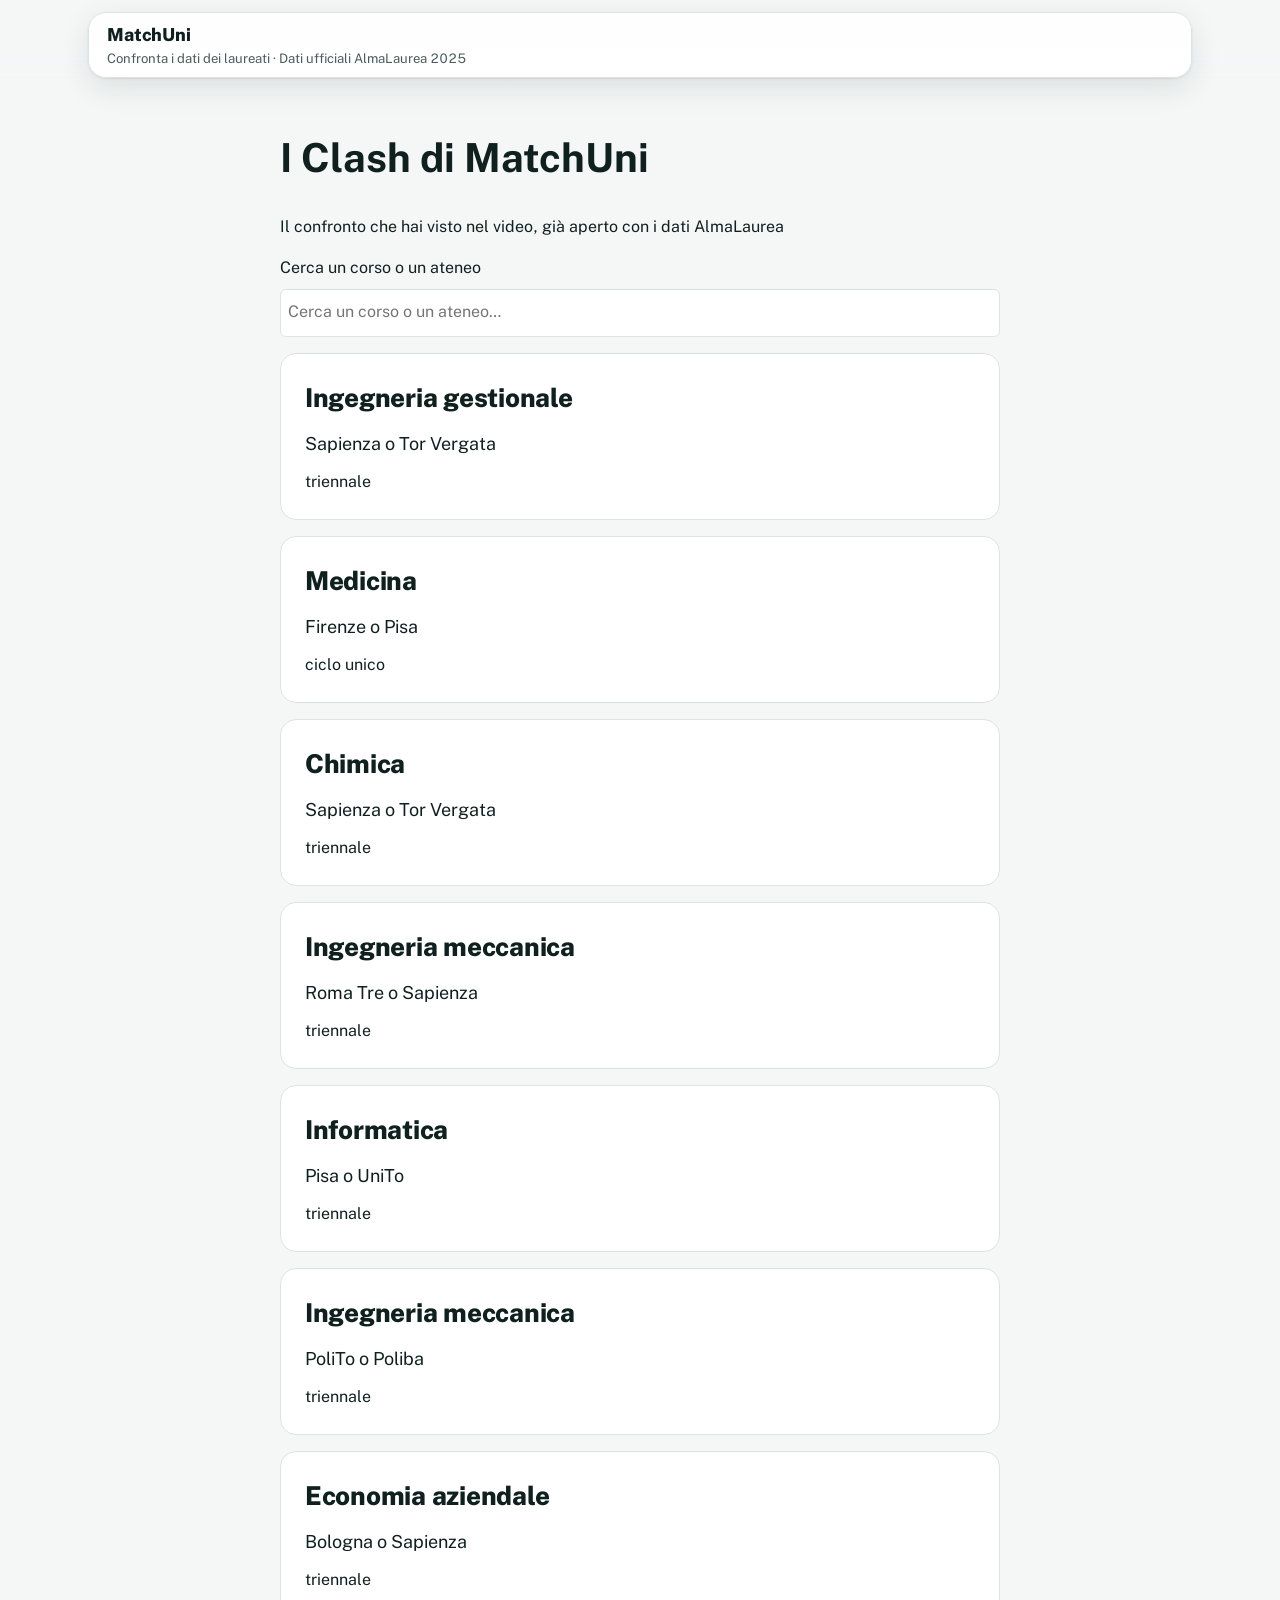
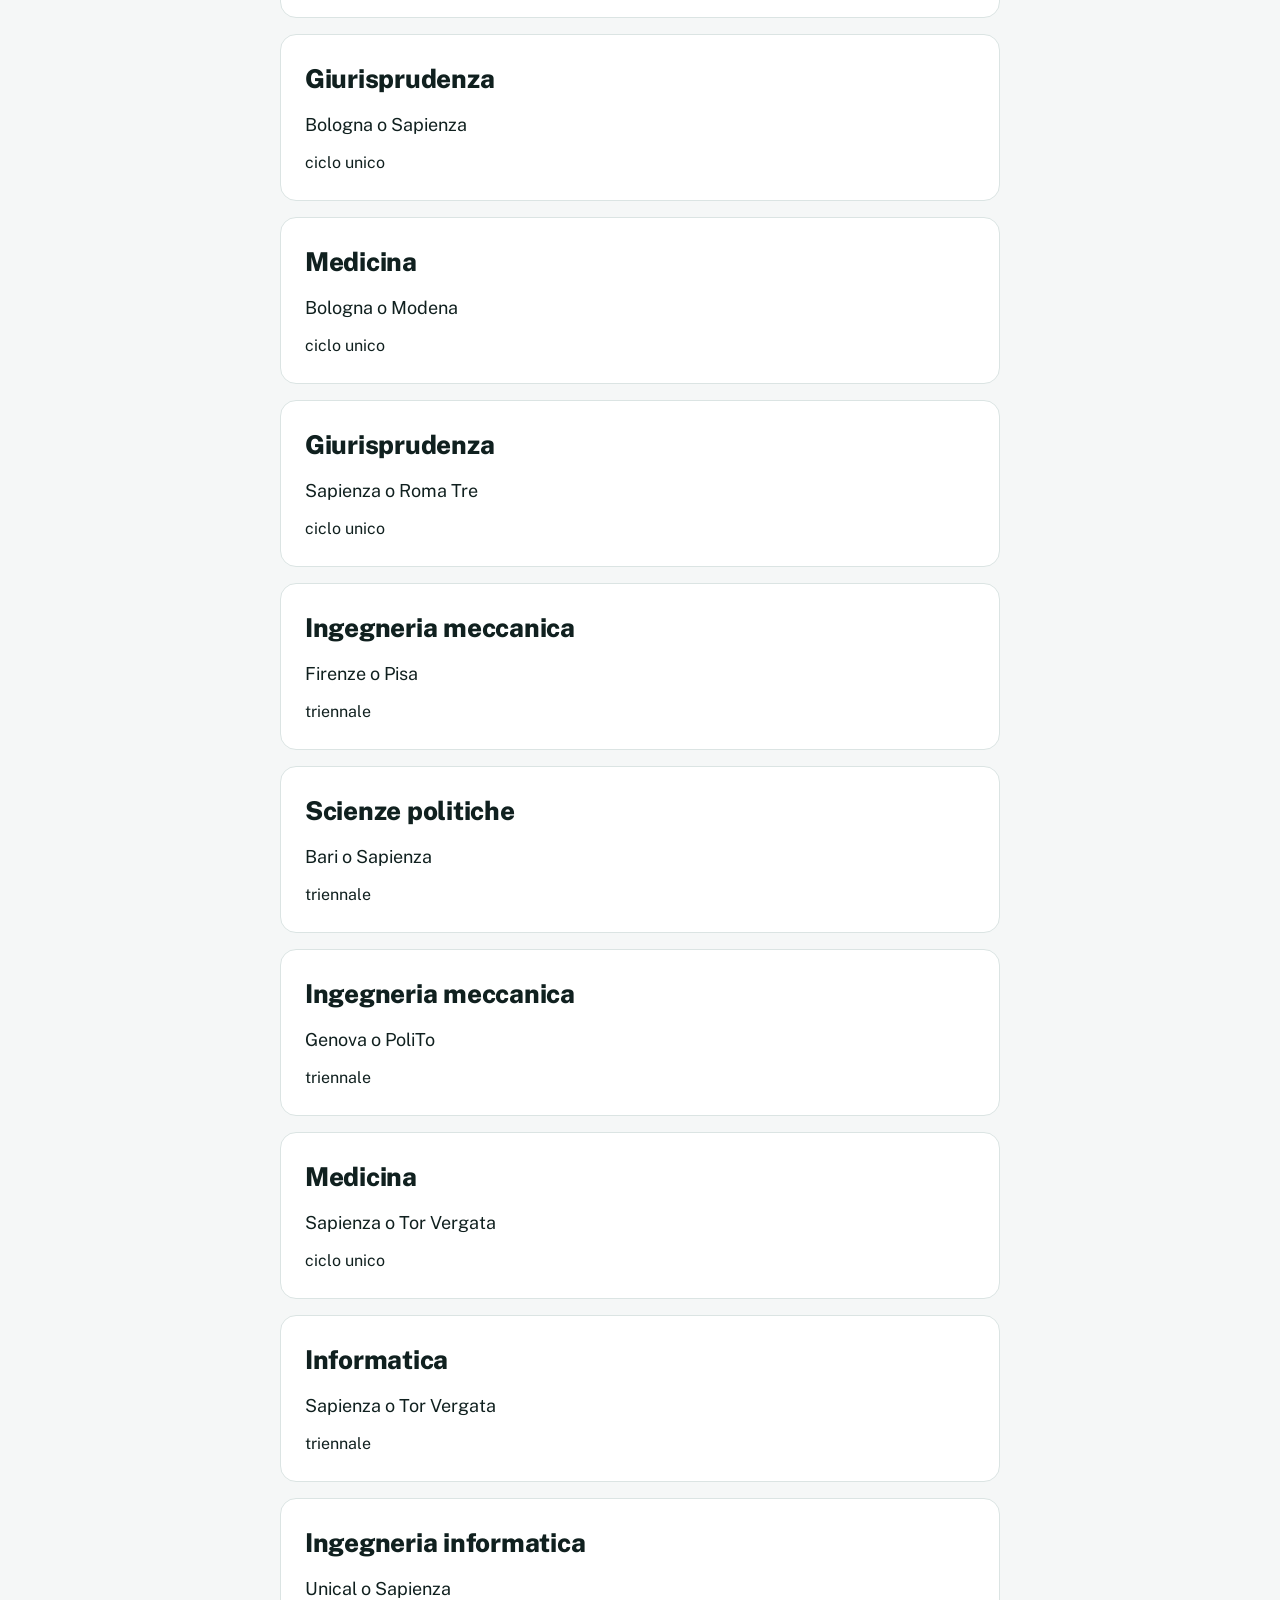
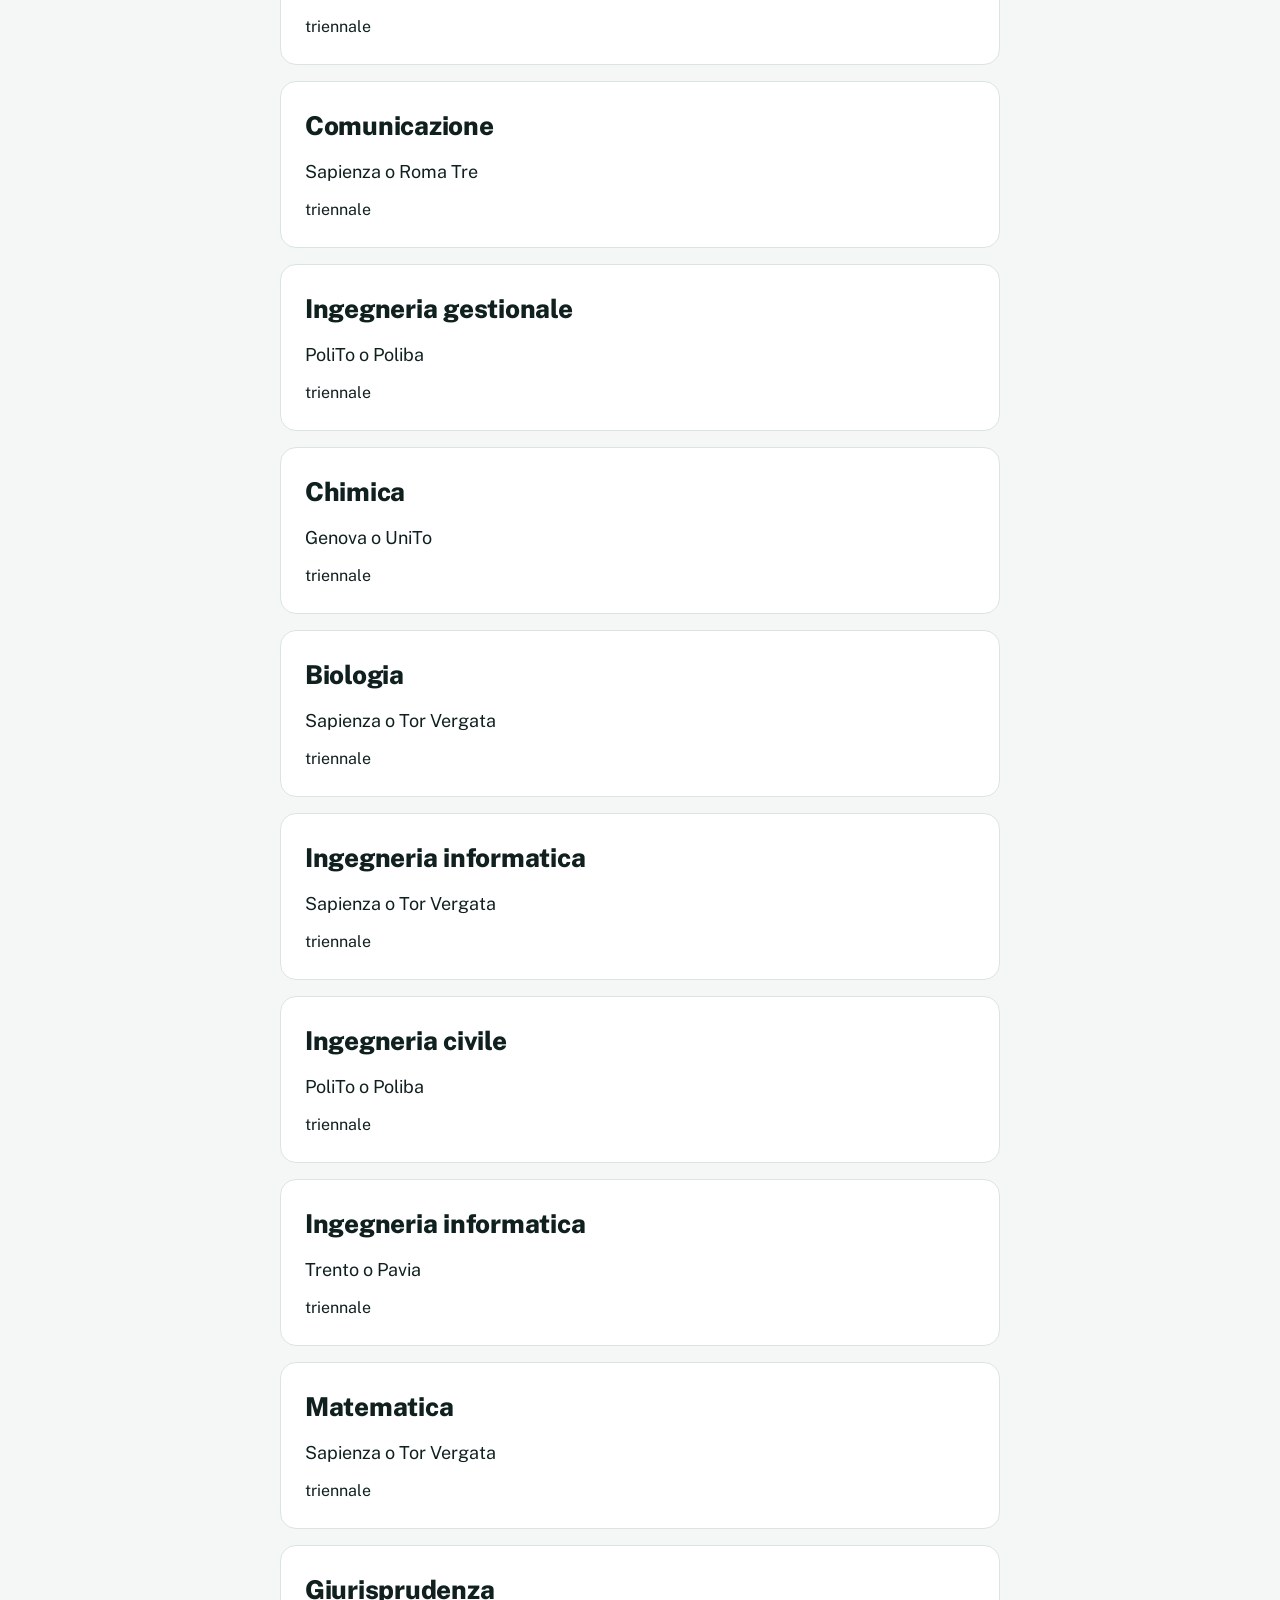
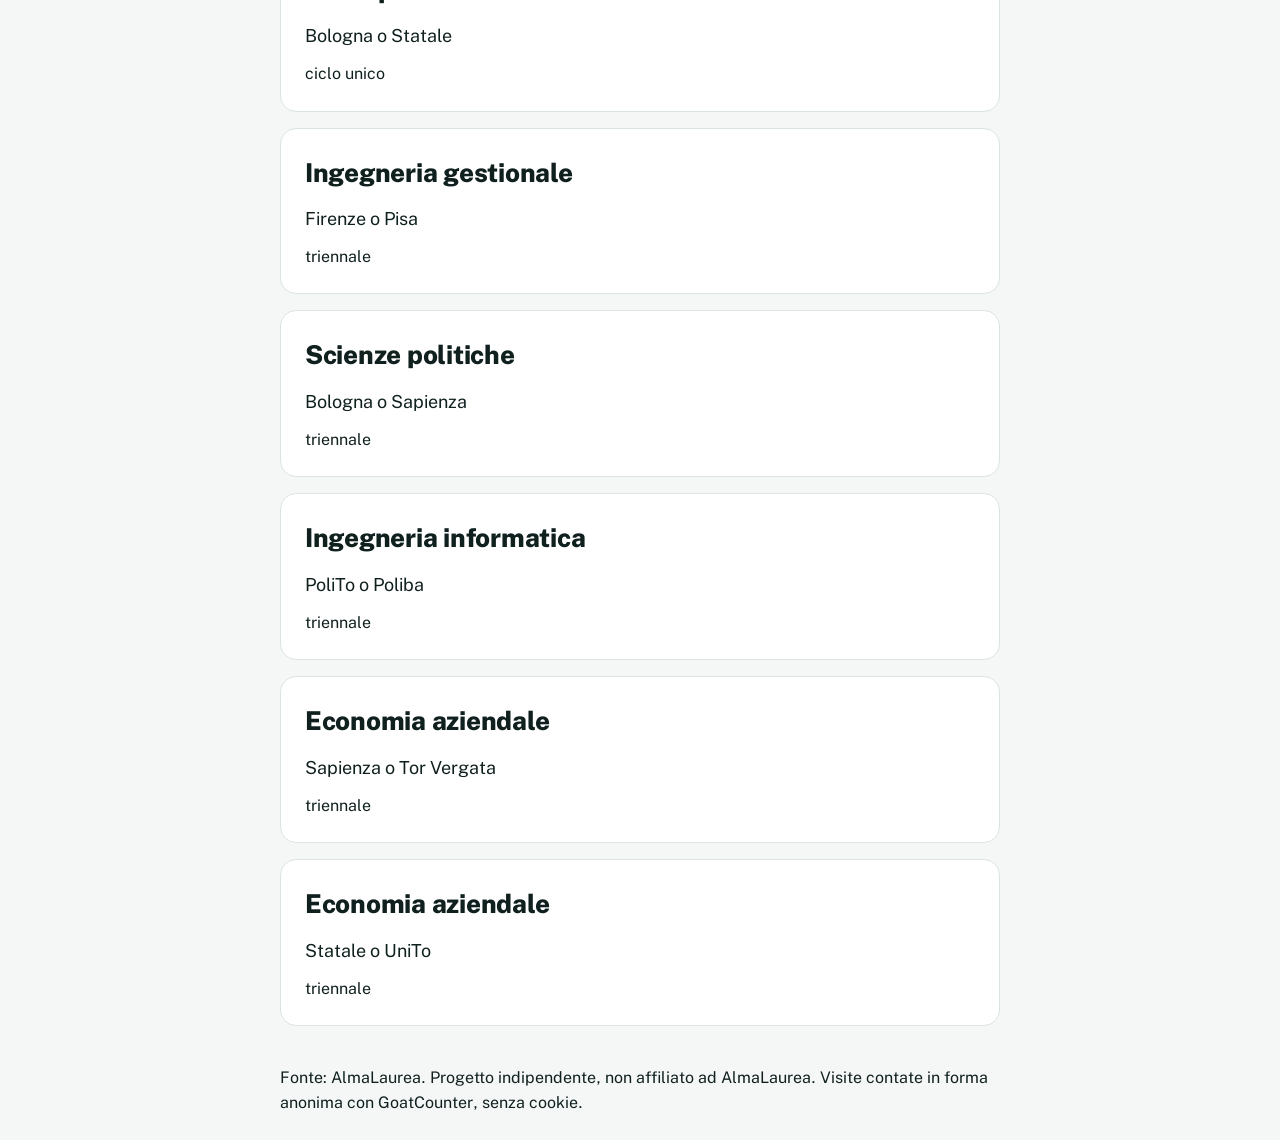
<file: frontend/public/clash/index.html>
<!DOCTYPE html>
<html lang="it">
<head>
<meta charset="utf-8" />
<meta name="viewport" content="width=device-width, initial-scale=1" />
<title>I Clash di MatchUni</title>
<meta name="description" content="Il confronto che hai visto nel video, già aperto con i dati AlmaLaurea: tocca un Clash e guarda i numeri." />
<meta name="theme-color" content="#f5f7f7" media="(prefers-color-scheme: light)" />
<meta name="theme-color" content="#0f1615" media="(prefers-color-scheme: dark)" />
<link rel="canonical" href="https://matchuni.it/clash/" />
<meta property="og:type" content="website" />
<meta property="og:site_name" content="MatchUni" />
<meta property="og:title" content="I Clash di MatchUni" />
<meta property="og:description" content="Il confronto che hai visto nel video, già aperto con i dati AlmaLaurea." />
<meta property="og:url" content="https://matchuni.it/clash/" />
<meta property="og:locale" content="it_IT" />
<link rel="preconnect" href="https://fonts.googleapis.com" />
<link rel="preconnect" href="https://fonts.gstatic.com" crossorigin />
<link href="https://fonts.googleapis.com/css2?family=Public+Sans:wght@400;500;600;800&display=swap" rel="stylesheet" />
<link rel="stylesheet" href="../style.css" />
<script>
  try {
    const tema = localStorage.getItem('almalaurea-tema');
    if (tema === 'chiaro' || tema === 'scuro') document.documentElement.dataset.tema = tema;
  } catch { /* Storage is optional. */ }
</script>
</head>
<body>
<header class="testata">
  <div class="testata-barra">
    <div class="marchio">
      <a class="clash-marchio" href="../">MatchUni</a>
      <p>Confronta i dati dei laureati · Dati ufficiali AlmaLaurea 2025</p>
    </div>
  </div>
</header>
<main class="clash-pagina">
  <h1>I Clash di MatchUni</h1>
  <p>Il confronto che hai visto nel video, già aperto con i dati AlmaLaurea</p>
  <label for="clash-cerca">Cerca un corso o un ateneo</label>
  <input id="clash-cerca" class="clash-cerca" type="search" placeholder="Cerca un corso o un ateneo…" />
  <p id="clash-stato" role="status">Carico i Clash…</p>
  <div id="clash-elenco" class="clash-elenco"></div>
</main>
<footer class="clash-pagina">Fonte: AlmaLaurea. Progetto indipendente, non affiliato ad AlmaLaurea.
  Visite contate in forma anonima con GoatCounter, senza cookie.</footer>
<script type="module" src="../js/clash.js"></script>
<script data-goatcounter="https://matchuni.goatcounter.com/count" async src="https://gc.zgo.at/count.js"></script>
</body>
</html>
</file>
<file: frontend/public/style.css>
/* style.css
 *
 * Visual identity: petrol and amber. A neutral, almost white background, an
 * almost black ink, and one decisive colour, petrol (#0e6e6b), for actions
 * and selections, with amber (#c8741f) as the second column tone and the
 * search highlight. Contrast is chosen for reading numbers: ink on background
 * about 15.6:1, white on petrol 6.1:1. One typeface (Public Sans, designed for
 * public data sites) with tabular figures, flat sections separated by rules
 * instead of cards. Warnings are tinted, never red: they qualify a number,
 * they do not report a failure. The 0-10 score is the one exception, by
 * Mare's choice (23 Oct 2026): it is coloured like a traffic light, red to
 * yellow to green, because it grades a value rather than warning about it.
 * The yellow is a dark mustard so that every step keeps at least 3:1 on the
 * surface; the number and the ticks carry the score on their own.
 *
 * The dark theme follows the system until the header button picks one: the
 * dark values apply under prefers-color-scheme: dark unless data-tema is
 * "chiaro", and always when data-tema is "scuro".
 *
 * Columns of a comparison are told apart by SHAPE first (circle, diamond,
 * square, ...) and by tone second. A hollow shape means a value based on
 * fewer respondents than the threshold.
 */

:root {
  --bg: #f5f7f7;
  --superficie: #ffffff;
  --inchiostro: #10201f;
  --tenue: #4b5c5a;
  /* Accent as text: a darker petrol, legible on the light tints too. */
  --verde-testo: #0b5552;
  --accento: #0e6e6b;
  /* Text on the accent: white on the light theme's petrol, ink on the
     lighter dark-theme petrol, where white would not be legible. */
  --su-accento: #ffffff;
  --tinta: #e3f1ef;
  --alone: #bfe3df;
  --linea: #dbe4e3;
  --linea-forte: #bccdca;
  --tratto: #7f9593;
  --tratteggio: #8fa5a2;
  --bordo-avviso: #0e6e6b;
  --binario: #cfdbd9;
  --ambra: #c8741f;
  --ombra: rgba(16, 32, 31, 0.1);
  --errore: #7a3b1d;
  --errore-bg: #f6e9df;

  /* One tone per column position; the shape carries the main distinction. */
  --c1: #0e6e6b;
  --c2: #c8741f;
  --c3: #10201f;
  --c4: #4f8f8a;
  --c5: #a8662a;
  --c6: #4b5c5a;

  /* Traffic light of the 0-10 score: the colour of a score is mixed from these. */
  --voto-basso: #c62828;
  --voto-medio: #a87a00;
  --voto-alto: #2e7d32;

  --sans: 'Public Sans', system-ui, -apple-system, 'Segoe UI', Roboto, sans-serif;
  color-scheme: light;
}

@media (prefers-color-scheme: dark) {
  :root:not([data-tema="chiaro"]) {
    --bg: #0f1615; --superficie: #152020; --inchiostro: #e4eeec; --tenue: #9fb2af;
    --verde-testo: #8ad8d3; --accento: #4fc2bc; --su-accento: #071413; --tinta: #16302e;
    --alone: #1d4441; --linea: #22302f; --linea-forte: #344946; --tratto: #5f7774;
    --tratteggio: #557270; --bordo-avviso: #4fc2bc; --binario: #2e403e; --ambra: #eba25a;
    --ombra: rgba(0, 0, 0, 0.35); --errore: #f0b89a; --errore-bg: #3a2418;
    --c1: #4fc2bc; --c2: #eba25a; --c3: #e4eeec; --c4: #8fc9c3; --c5: #f0c08a; --c6: #9fb2af;
    --voto-basso: #f2665f; --voto-medio: #e8c547; --voto-alto: #66bb6a;
    color-scheme: dark;
  }
}

:root[data-tema="scuro"] {
  --bg: #0f1615; --superficie: #152020; --inchiostro: #e4eeec; --tenue: #9fb2af;
  --verde-testo: #8ad8d3; --accento: #4fc2bc; --su-accento: #071413; --tinta: #16302e;
  --alone: #1d4441; --linea: #22302f; --linea-forte: #344946; --tratto: #5f7774;
  --tratteggio: #557270; --bordo-avviso: #4fc2bc; --binario: #2e403e; --ambra: #eba25a;
  --ombra: rgba(0, 0, 0, 0.35); --errore: #f0b89a; --errore-bg: #3a2418;
  --c1: #4fc2bc; --c2: #eba25a; --c3: #e4eeec; --c4: #8fc9c3; --c5: #f0c08a; --c6: #9fb2af;
  --voto-basso: #f2665f; --voto-medio: #e8c547; --voto-alto: #66bb6a;
  color-scheme: dark;
}

* { box-sizing: border-box; }

body {
  margin: 0;
  background: var(--bg);
  color: var(--inchiostro);
  font: 400 15px/1.55 var(--sans);
  font-variant-numeric: tabular-nums;
}

.contenitore {
  max-width: 1120px;
  margin: 0 auto;
  padding-inline: 1.25rem;
}

button, select, input, textarea { font: inherit; color: inherit; }

a { color: var(--verde-testo); }

:focus-visible {
  outline: 2px solid var(--accento);
  outline-offset: 2px;
  border-radius: 4px;
}

.nascosto { display: none !important; }

/* Skip link: off screen until a keyboard user reaches it. */
.salta {
  position: absolute;
  z-index: 50;
  top: 0.5rem;
  left: 0.5rem;
  padding: 0.5rem 0.9rem;
  border-radius: 999px;
  background: var(--accento);
  color: var(--su-accento);
  font-weight: 600;
  text-decoration: none;
  transform: translateY(-200%);
}

.salta:focus { transform: none; }

/* The skip target: clear of the sticky header, and no ring on a container
   that is focused only to move the keyboard there. */
#contenuto { scroll-margin-top: 6.5rem; }
#contenuto:focus { outline: none; }

/* --- Header: a bar floating above the page --- */

/* The sticky band is transparent but fades the page out under the bar, so
   text scrolling past never shows above it. It takes no clicks of its own. */
.testata {
  position: sticky;
  top: 0;
  z-index: 10;
  padding: 0.75rem 1.25rem 0.35rem;
  pointer-events: none;
  background: linear-gradient(var(--bg) 0 55%, transparent);
}

/* No backdrop-filter here: it would make the bar the containing block of
   the navigation, which on a phone is position: fixed to the screen. */
.testata-barra {
  pointer-events: auto;
  max-width: calc(1120px - 1rem);
  margin: 0 auto;
  display: flex;
  align-items: center;
  gap: 1.1rem;
  padding: 0.5rem 0.55rem 0.5rem 1.15rem;
  border: 1px solid var(--linea);
  border-radius: 18px;
  background: color-mix(in srgb, var(--superficie) 94%, transparent);
  box-shadow: 0 1px 2px var(--ombra), 0 10px 30px var(--ombra);
}

.marchio { flex: 1; min-width: 0; }

.marchio h1 {
  margin: 0;
  font-size: 1.12rem;
  font-weight: 800;
  letter-spacing: -0.015em;
}

.marchio p { margin: 0; font-size: 0.82rem; color: var(--tenue); }

.navigazione {
  display: flex;
  gap: 0.25rem;
  padding: 0.25rem;
  border: 1px solid var(--linea);
  border-radius: 999px;
  background: var(--superficie);
}

.voce-nav {
  display: inline-flex;
  align-items: center;
  gap: 0.4rem;
  border: 0;
  border-radius: 999px;
  padding: 0.38rem 0.85rem;
  background: none;
  color: var(--tenue);
  font-weight: 600;
  font-size: 0.86rem;
  text-decoration: none;
  cursor: pointer;
  white-space: nowrap;
}

.voce-nav svg { width: 1.05rem; height: 1.05rem; flex: none; }
.voce-nav:hover { color: var(--inchiostro); }

/* Base / Completa: a switch between two labels. */
.modo {
  display: inline-flex;
  align-items: center;
  gap: 0.55rem;
  font-size: 0.88rem;
  font-weight: 600;
  user-select: none;
}

.modo-etichetta { color: var(--tenue); cursor: pointer; }
.modo-etichetta[data-attiva="true"] { color: var(--inchiostro); }

.interruttore {
  position: relative;
  flex: none;
  width: 2.9rem;
  height: 1.65rem;
  padding: 0;
  border: 0;
  border-radius: 999px;
  background: var(--binario);
  cursor: pointer;
  transition: background 0.2s;
}

.interruttore::after {
  content: '';
  position: absolute;
  top: 0.18rem;
  left: 0.18rem;
  width: 1.29rem;
  height: 1.29rem;
  border-radius: 50%;
  background: #fff;
  box-shadow: 0 1px 3px rgba(16, 32, 31, 0.35);
  transition: transform 0.2s;
}

.interruttore[aria-checked="true"] { background: var(--accento); }
.interruttore[aria-checked="true"]::after { transform: translateX(1.25rem); }

/* Light / dark: the sun or the moon of the theme in use. */
.btn-tema {
  display: grid;
  place-items: center;
  flex: none;
  width: 2.25rem;
  height: 2.25rem;
  border: 1px solid var(--linea);
  border-radius: 50%;
  background: var(--superficie);
  color: var(--inchiostro);
  cursor: pointer;
}

.btn-tema:hover { border-color: var(--tratto); }
.btn-tema svg { width: 1.1rem; height: 1.1rem; }
.btn-tema .luna { display: none; }
:root[data-tema-attivo="scuro"] .btn-tema .sole { display: none; }
:root[data-tema-attivo="scuro"] .btn-tema .luna { display: block; }

/* What each view shows (html data-modo, set by app.js). */
:root[data-modo="base"] .solo-completa,
:root[data-modo="completa"] .solo-base { display: none !important; }

/* --- Page structure --- */

main { padding-block: 2.75rem 2.5rem; }

.sezione {
  padding-block: 1.1rem;
  border-bottom: 1px solid var(--linea);
  /* Clears the sticky header when a section is scrolled into view. */
  scroll-margin-top: 6.5rem;
}

h2 {
  margin: 0 0 0.25rem;
  font-size: 1.12rem;
  font-weight: 800;
  letter-spacing: -0.01em;
}

.sotto {
  margin: 0 0 0.9rem;
  color: var(--tenue);
  font-size: 0.88rem;
  max-width: 70ch;
}

.nota {
  margin: 0.75rem 0 0;
  color: var(--tenue);
  font-size: 0.8rem;
  max-width: 80ch;
}

.nota-piccola { font-size: 0.78rem; }

/* What to do on the page, in one line above the columns. */
.guida { margin: 0 0 0.9rem; font-size: 0.95rem; text-align: center; }

/* --- Loading and error status --- */

.banda-stato {
  background: var(--tinta);
  color: var(--verde-testo);
  border-left: 4px solid var(--bordo-avviso);
  padding: 0.8rem 1rem;
  border-radius: 0 8px 8px 0;
  font-weight: 600;
  margin: 0 0 1rem;
}

.banda-errore {
  background: var(--errore-bg);
  color: var(--errore);
  padding: 0.8rem 1rem;
  border-radius: 8px;
  margin: 0 0 1rem;
}

/* --- Buttons --- */

.btn-pri {
  border: 0;
  background: var(--accento);
  color: var(--su-accento);
  border-radius: 8px;
  padding: 0.55rem 1.1rem;
  font-weight: 600;
  cursor: pointer;
}

.btn-pri:hover { filter: brightness(1.1); }
.btn-pri:disabled { opacity: 0.55; cursor: default; }

.btn-sec {
  border: 1px solid var(--linea);
  background: var(--superficie);
  border-radius: 8px;
  padding: 0.55rem 1rem;
  font-weight: 600;
  cursor: pointer;
}

.btn-sec:hover { background: var(--tinta); }

.btn-grande { font-size: 1rem; padding: 0.75rem 2.2rem; border-radius: 10px; }

.link {
  border: 0;
  background: none;
  padding: 0;
  color: var(--verde-testo);
  font-weight: 600;
  font-size: 0.86rem;
  text-decoration: underline;
  text-underline-offset: 3px;
  cursor: pointer;
}

/* A button that reads as a link inside a sentence. */
.link-pulsante {
  font: inherit;
  background: none;
  border: none;
  padding: 0;
  color: var(--verde-testo);
  text-decoration: underline;
  text-underline-offset: 3px;
  cursor: pointer;
}

.togli {
  border: 0;
  background: none;
  color: var(--tenue);
  cursor: pointer;
  font-size: 1.15rem;
  line-height: 1;
  padding: 0.15rem 0.3rem;
  border-radius: 4px;
}

.togli:hover { color: var(--inchiostro); background: var(--tinta); }

select,
input[type="text"],
input[type="search"],
input[type="password"],
textarea {
  background: var(--superficie);
  border: 1px solid var(--linea);
  border-radius: 6px;
  padding: 0.25rem 0.45rem;
}

/* --- Column markers: shape first, tone second --- */

.segno {
  display: inline-block;
  flex: none;
  width: 0.85rem;
  height: 0.85rem;
  vertical-align: -0.1em;
  overflow: visible;
}

.segno.f0 { color: var(--c1); }
.segno.f1 { color: var(--c2); }
.segno.f2 { color: var(--c3); }
.segno.f3 { color: var(--c4); }
.segno.f4 { color: var(--c5); }
.segno.f5 { color: var(--c6); }

/* --- Column selector --- */

/* The columns and the narrow add card stay centred as a group: every added
   column re-centres the row, and a seventh one wraps to a centred row. */
.colonne-riga {
  display: flex;
  flex-wrap: wrap;
  justify-content: center;
  gap: 1.4rem 2rem;
  align-items: start;
}

.colonne-schede { display: contents; }

/* Each column position has a tone (--c1..--c6), the one its marker uses;
   the column heading and the phone token take it from here. */
[data-posto="0"] { --colore: var(--c1); }
[data-posto="1"] { --colore: var(--c2); }
[data-posto="2"] { --colore: var(--c3); }
[data-posto="3"] { --colore: var(--c4); }
[data-posto="4"] { --colore: var(--c5); }
[data-posto="5"] { --colore: var(--c6); }

/* One column: its marker, its number and the remove button, then the two
   drawn fields. The single grid track is minmax(0, 1fr): an auto track would
   size itself on a course name kept on one line (up to 187 characters) and
   widen the page on a phone. */
.colonna-scheda {
  flex: 0 1 19rem;
  display: grid;
  grid-template-columns: minmax(0, 1fr);
  gap: 0.55rem;
  min-width: 0;
}

/* The heading carries the column's tone, so it is large: at 20px bold the
   lightest tone (amber, 3.3:1) still passes the contrast for large text. */
.colonna-testa {
  display: flex;
  align-items: center;
  gap: 0.55rem;
  font-size: 1.25rem;
  font-weight: 700;
  color: var(--colore, var(--tenue));
}

.colonna-testa .segno { width: 1.05rem; height: 1.05rem; }
.colonna-testa .togli { margin-left: auto; }

/* The "add" card is drawn like a field, with dashed open-cornered lines:
   narrow, as tall as the column fields beside it, with just a plus. */
.aggiungi {
  position: relative;
  display: flex;
  align-items: center;
  justify-content: center;
  flex: none;
  align-self: stretch;
  width: 4.5rem;
  min-height: 5.6rem;
  margin-top: 2.5rem;
  border: 0;
  color: var(--verde-testo);
  font-size: 1.6rem;
  font-weight: 600;
  cursor: pointer;
  background:
    repeating-linear-gradient(90deg, var(--tratteggio) 0 0.55rem, transparent 0.55rem 1rem) top center / calc(100% - 1.1rem) 1.5px no-repeat,
    repeating-linear-gradient(90deg, var(--tratteggio) 0 0.55rem, transparent 0.55rem 1rem) bottom center / calc(100% - 1.1rem) 1.5px no-repeat;
}

.aggiungi::before,
.aggiungi::after {
  content: '';
  position: absolute;
  top: 1rem;
  bottom: 1rem;
  width: 1.5px;
  background: repeating-linear-gradient(180deg, var(--tratteggio) 0 0.4rem, transparent 0.4rem 0.75rem);
}

.aggiungi::before { left: 0; }
.aggiungi::after { right: 0; }
.aggiungi:hover { color: var(--inchiostro); }

/* --- Column tokens, on a phone only (app.js, renderGettoni) --- */

.gettoni { display: none; }

.gettone {
  display: flex;
  flex-direction: column;
  align-items: center;
  gap: 0.3rem;
  width: 4.8rem;
  padding: 0;
  border: 0;
  background: none;
  cursor: pointer;
}

.gettone-cerchio {
  display: grid;
  place-items: center;
  width: 3.4rem;
  height: 3.4rem;
  border: 2.5px solid var(--colore, var(--tratto));
  border-radius: 50%;
  background: var(--superficie);
  font-size: 0.95rem;
  font-weight: 800;
  letter-spacing: -0.01em;
}

.gettone-nota {
  display: flex;
  align-items: center;
  gap: 0.25rem;
  max-width: 100%;
  font-size: 0.7rem;
  font-weight: 600;
  color: var(--tenue);
}

.gettone-nota > span { min-width: 0; overflow: hidden; text-overflow: ellipsis; white-space: nowrap; }
.gettone-nota .segno { width: 0.65rem; height: 0.65rem; }

.gettone-aggiungi .gettone-cerchio {
  border-style: dashed;
  border-color: var(--tratteggio);
  color: var(--verde-testo);
  font-size: 1.5rem;
  font-weight: 600;
}

.gettone-aggiungi .gettone-nota { color: var(--verde-testo); }

/* A column not chosen yet: its heading and an empty "Ateneo o area" field,
   spaced like a column box. */
.colonna-nuova { display: grid; gap: 0.55rem; }
.colonna-nuova .tendina-valore { font-weight: 500; color: var(--tenue); }

/* --- Drawn dropdowns (js/tendina.js) ---
   A field has open corners: lines above and below, and shorter side ticks
   that do not touch them. The panel below it holds an optional search field
   and the options. */

.campo {
  position: relative;
  display: block;
  min-width: 0;
  padding: 0.5rem 1rem;
  background:
    linear-gradient(var(--tratto), var(--tratto)) top center / calc(100% - 1.1rem) 1.5px no-repeat,
    linear-gradient(var(--tratto), var(--tratto)) bottom center / calc(100% - 1.1rem) 1.5px no-repeat;
}

.campo::before,
.campo::after {
  content: '';
  position: absolute;
  top: 0.55rem;
  bottom: 0.55rem;
  width: 1.5px;
  background: var(--tratto);
}

.campo::before { left: 0; }
.campo::after { right: 0; }
.campo:focus-within,
.campo.aperta { --tratto: var(--accento); }

.campo-etichetta { display: block; font-size: 0.72rem; color: var(--tenue); }

.tendina-bottone {
  display: flex;
  align-items: center;
  gap: 0.5rem;
  width: 100%;
  min-width: 0;
  padding: 0.1rem 0;
  border: 0;
  background: none;
  font-weight: 600;
  text-align: left;
  cursor: pointer;
  user-select: none;
}

.tendina-bottone:focus-visible { outline: none; }

.tendina-valore {
  flex: 1;
  min-width: 0;
  overflow: hidden;
  text-overflow: ellipsis;
  white-space: nowrap;
}

/* Course names are lower case in the source; only the display capitalizes. */
.tendina-valore::first-letter,
.tendina-testo::first-letter { text-transform: uppercase; }

.facoltativo .tendina-valore { font-weight: 500; }

.tendina-freccia {
  flex: none;
  width: 1rem;
  height: 1rem;
  color: var(--tenue);
  transition: transform 0.15s;
}

.campo.aperta .tendina-freccia { transform: rotate(180deg); color: var(--accento); }

/* The compact field sits inside a line of text and controls. */
.campo.compatto { display: inline-block; min-width: 11rem; padding-block: 0.35rem; }

.tendina {
  position: absolute;
  z-index: 30;
  left: 0;
  top: calc(100% + 0.4rem);
  width: max(100%, min(27rem, calc(100vw - 2rem)));
  padding: 0.4rem;
  border: 1px solid var(--linea);
  border-radius: 14px;
  background: var(--superficie);
  box-shadow: 0 2px 4px var(--ombra), 0 18px 44px var(--ombra);
  animation: tendina-entra 0.14s ease-out;
}

.tendina.a-destra { left: auto; right: 0; }

@keyframes tendina-entra { from { opacity: 0; transform: translateY(-4px); } }

.tendina-cerca {
  display: flex;
  align-items: center;
  gap: 0.45rem;
  margin-bottom: 0.35rem;
  padding: 0.45rem 0.65rem;
  border: 1px solid var(--linea);
  border-radius: 10px;
  background: var(--bg);
}

.tendina-cerca:focus-within { border-color: var(--accento); }
.tendina-lente { flex: none; width: 1rem; height: 1rem; color: var(--tenue); }

.tendina-cerca input {
  flex: 1;
  min-width: 0;
  padding: 0;
  border: 0;
  background: none;
}

.tendina-cerca input:focus-visible { outline: none; }

.tendina-lista {
  max-height: min(19rem, 50vh);
  margin: 0;
  padding: 0;
  overflow-y: auto;
  overscroll-behavior: contain;
  list-style: none;
}

.tendina-lista:focus-visible { outline: none; }

.tendina-sezione {
  padding: 0.55rem 0.65rem 0.25rem;
  font-size: 0.72rem;
  font-weight: 600;
  color: var(--tenue);
}

.tendina-lista li[role="option"] {
  display: grid;
  grid-template-columns: minmax(0, 1fr) auto;
  align-items: center;
  column-gap: 0.6rem;
  padding: 0.48rem 0.65rem;
  border-radius: 9px;
  font-size: 0.9rem;
  cursor: pointer;
}

.tendina-lista li small { grid-column: 1; font-size: 0.74rem; color: var(--tenue); }
.tendina-lista li.attiva { background: var(--tinta); }
.tendina-lista li[aria-selected="true"] { font-weight: 600; color: var(--verde-testo); }
.tendina-lista li[aria-disabled="true"] { color: var(--tenue); cursor: default; }

.tendina-lista mark {
  background: none;
  color: inherit;
  font-weight: 700;
  text-decoration: underline;
  text-decoration-color: var(--ambra);
  text-decoration-thickness: 2px;
  text-underline-offset: 2px;
}

.tendina-spunta {
  grid-row: 1 / span 2;
  grid-column: 2;
  width: 1rem;
  height: 1rem;
  color: var(--accento);
}

.tendina-vuota { margin: 0; padding: 0.7rem 0.65rem; color: var(--tenue); font-size: 0.88rem; }

.ai-esito {
  margin: 0.75rem 0 0;
  font-size: 0.86rem;
  color: var(--verde-testo);
}

/* --- Warnings about the comparison --- */

.avvisi {
  margin-top: 0.9rem;
  border: 1px solid var(--linea-forte);
  border-left: 4px solid var(--bordo-avviso);
  background: var(--tinta);
  border-radius: 8px;
}

.avvisi summary {
  list-style: none;
  cursor: pointer;
  display: flex;
  gap: 0.5rem;
  align-items: center;
  padding: 0.55rem 0.85rem;
  font-weight: 600;
  color: var(--verde-testo);
}

.avvisi summary::-webkit-details-marker { display: none; }
.avvisi summary::after { content: '▾'; margin-left: auto; transition: transform 0.15s; }
.avvisi[open] summary::after { transform: rotate(180deg); }

.avvisi ul { margin: 0; padding: 0 0.85rem 0.75rem 2rem; font-size: 0.88rem; }
.avvisi li { margin-bottom: 0.35rem; }

/* --- The ruler: the row shared by the summary and the course sheet ---
   Every row has the same three columns: the question, a line on a fixed
   scale with one marker per column, and the values. The value area is sized
   from the number of columns (--n-valori), so values line up across rows. */

.righe { --n-valori: 3; --larghezza-valore: 5.6rem; }

.paragone-riga {
  display: grid;
  grid-template-columns:
    minmax(0, 1.1fr)
    minmax(8rem, 1.4fr)
    calc(var(--n-valori) * var(--larghezza-valore) + (var(--n-valori) - 1) * 0.8rem);
  column-gap: 1.6rem;
  align-items: center;
  padding-block: 0.8rem;
  border-top: 1px solid var(--linea);
}

.paragone-riga:first-child,
.paragone-intestazione + .paragone-riga { border-top: 0; }

.paragone-intestazione {
  padding-block: 0 0.4rem;
  border-bottom: 1px solid var(--linea-forte);
  font-size: 0.76rem;
  color: var(--tenue);
}

.paragone-etichetta { display: flex; flex-direction: column; min-width: 0; }
.paragone-titolo { font-weight: 600; }

.paragone-domanda {
  margin-top: 0.1rem;
  font-size: 0.76rem;
  line-height: 1.35;
  color: var(--tenue);
}

.paragone-traccia { min-width: 0; }

.traccia {
  position: relative;
  height: 2px;
  margin: 0.45rem 0.45rem 0;
  background: var(--binario);
}

.traccia .segno {
  position: absolute;
  top: 50%;
  margin: -0.425rem 0 0 -0.425rem;
}

.traccia-estremi {
  display: flex;
  justify-content: space-between;
  margin-top: 0.6rem;
  font-size: 0.7rem;
  color: var(--tenue);
}

.paragone-valori {
  display: flex;
  justify-content: flex-end;
  gap: 0.8rem;
}

.paragone-valore {
  display: flex;
  align-items: center;
  justify-content: flex-end;
  gap: 0.35rem;
  width: var(--larghezza-valore);
  white-space: nowrap;
}

.paragone-numero { font-weight: 600; }

.paragone-valore.paragone-nota .paragone-numero {
  font-weight: 400;
  font-style: italic;
  font-size: 0.85rem;
  color: var(--tenue);
}

/* A note in place of a number ("Campione piccolo", "0 casi") may be wider
   than the box every value gets: it wraps inside the box instead of spilling
   over the column on its left. */
.paragone-valore.paragone-nota { white-space: normal; text-align: right; line-height: 1.2; }
.paragone-valore.paragone-nota .paragone-numero { min-width: 0; }

/* Small sample: the value is de-emphasized, not hidden. The asterisk is
   CSS-generated, so code that reads the page still sees only the number. */
.valore-campione-piccolo .paragone-numero { color: var(--tenue); font-weight: 500; }

.valore-campione-piccolo .paragone-numero::after,
td.cella-campione-piccolo::after,
dd.valore-campione-piccolo::after {
  content: '*';
  margin-left: 1px;
  color: var(--verde-testo);
  font-weight: 800;
}

.intestazione-valore {
  display: flex;
  align-items: center;
  justify-content: flex-end;
  gap: 0.35rem;
  width: var(--larghezza-valore);
  min-width: 0;
}

.intestazione-valore span:last-child {
  overflow: hidden;
  text-overflow: ellipsis;
  white-space: nowrap;
}

/* Course names are lower case in the source; only the display capitalizes. */
.intestazione-valore span:last-child::first-letter,
.paragone-valore-nome::first-letter { text-transform: uppercase; }

/* Names above the numbers live in the header row; on a phone each number
   carries its own. */
.paragone-valore-nome { display: none; }

.sintesi-vuota { margin: 0; color: var(--tenue); }

/* --- Base view: the 0-10 scores ---
   One row per key question: the question, then one cell per column with
   the score, ten marks and the sentence it stands for, or the reason there
   is no score. */

.voti {
  --n-colonne: 2;
  display: grid;
  grid-template-columns: minmax(12rem, 1fr) repeat(var(--n-colonne), minmax(0, 1fr));
  column-gap: 1.6rem;
}

.voti-riga { display: contents; }

.voti-riga > * {
  min-width: 0;
  padding-block: 0.9rem;
  border-top: 1px solid var(--linea);
}

.voti-testa + .voti-riga > * { border-top: 0; }

.voti-testa > * {
  display: flex;
  align-items: center;
  gap: 0.4rem;
  padding-block: 0 0.45rem;
  border-top: 0;
  border-bottom: 1px solid var(--linea-forte);
  font-size: 0.78rem;
  font-weight: 600;
  color: var(--tenue);
}

.voti-testa .nome-colonna { overflow: hidden; text-overflow: ellipsis; white-space: nowrap; }

/* Course names are lower case in the source; only the display capitalizes. */
.nome-colonna::first-letter { text-transform: uppercase; }

.voti-domanda strong { display: block; font-weight: 600; }

/* When the employment answers were given: one year after the degree. */
.voti-domanda .voti-quando {
  display: block;
  font-size: 0.82rem;
  font-weight: 500;
  color: var(--inchiostro);
}

.voti-domanda small {
  display: block;
  margin-top: 0.1rem;
  font-size: 0.76rem;
  line-height: 1.35;
  color: var(--tenue);
}

.voto {
  display: grid;
  grid-template-columns: auto minmax(0, 1fr);
  align-items: center;
  column-gap: 0.65rem;
}

.voto > :not(.voto-cifra):not(.tacche) { grid-column: 1 / -1; }

/* The column name repeats beside each score only on a phone. */
.voto-chi { display: none; }

.voto-cifra {
  font-size: 1.85rem;
  font-weight: 800;
  line-height: 1;
  letter-spacing: -0.03em;
}

.voto-cifra small {
  margin-left: 0.1rem;
  font-size: 0.78rem;
  font-weight: 600;
  letter-spacing: 0;
  color: var(--tenue);
}

.tacche { display: flex; align-items: center; gap: 3px; }
.tacche i { display: block; width: 6px; height: 15px; border-radius: 3px; background: var(--binario); }
.tacche i.piena { background: var(--accento); }

/* The score's colour, from --voto (0-10, set by app.js): red to yellow over
   0-5, yellow to green over 6-10. clamp() picks the half. Inside @supports,
   because a custom property holding an unknown function does not fall back:
   it would leave the ticks transparent. Older browsers keep the petrol above. */
@supports (color: color-mix(in oklab, red 50%, blue)) {
  .voto.con-voto {
    --voto-giu: color-mix(in oklab, var(--voto-medio) calc(clamp(0, var(--voto) / 5, 1) * 100%), var(--voto-basso));
    --voto-su: color-mix(in oklab, var(--voto-alto) calc(clamp(0, (var(--voto) - 5) / 5, 1) * 100%), var(--voto-medio));
    --voto-colore: color-mix(in oklab, var(--voto-su) calc(clamp(0, var(--voto) - 5, 1) * 100%), var(--voto-giu));
  }
  .voto.con-voto .voto-cifra { color: var(--voto-colore); }
  .voto.con-voto .tacche i.piena { background: var(--voto-colore); }
}

.voto-frase,
.voto-variante {
  margin-top: 0.3rem;
  font-size: 0.8rem;
  line-height: 1.35;
  color: var(--tenue);
}

.voto-variante { margin: 0 0 0.3rem; }

.voto-motivo { font-size: 0.86rem; color: var(--tenue); }
.voto-motivo strong { display: block; font-weight: 600; color: var(--inchiostro); }

/* Too few respondents: one line per column above the grid, and in the grid
   only a dash, which a phone hides (with a question left with none). */
.voti-senza { display: grid; gap: 0.4rem; margin-bottom: 1rem; }

.voti-senza-riga {
  display: flex;
  align-items: baseline;
  gap: 0.5rem;
  margin: 0;
  font-size: 0.86rem;
  line-height: 1.45;
  color: var(--tenue);
}

.voti-senza-riga .segno { align-self: center; }
.voti-senza-riga strong { font-weight: 600; color: var(--inchiostro); }

.voto-trattino { font-size: 1.1rem; color: var(--tratto); cursor: default; }

.come-voto {
  margin-top: 0.8rem;
  padding-top: 0.6rem;
  border-top: 1px solid var(--linea);
  font-size: 0.86rem;
}

.come-voto summary { cursor: pointer; font-weight: 600; color: var(--verde-testo); }
.come-voto ul { max-width: 80ch; margin: 0.5rem 0 0; padding-left: 1.2rem; color: var(--tenue); }
.come-voto li { margin-bottom: 0.3rem; }

/* --- Question filters --- */

.opzioni {
  display: flex;
  flex-wrap: wrap;
  align-items: center;
  gap: 0.5rem 1.2rem;
  margin-bottom: 0.4rem;
  font-size: 0.88rem;
}

.riquadro-definizione {
  display: inline-flex;
  align-items: center;
  gap: 0.4rem;
  color: var(--tenue);
}

.conta { margin-left: auto; color: var(--tenue); }

.nota-definizione {
  margin: 0 0 0.6rem;
  font-size: 0.8rem;
  line-height: 1.45;
  color: var(--tenue);
  max-width: 80ch;
}

.accordion details { border-top: 1px solid var(--linea); }

.accordion summary {
  list-style: none;
  cursor: pointer;
  display: flex;
  gap: 0.55rem;
  align-items: center;
  padding: 0.6rem 0;
  font-weight: 600;
}

.accordion summary::-webkit-details-marker { display: none; }
.accordion summary::before { content: '▸'; color: var(--accento); transition: transform 0.15s; }
.accordion details[open] > summary::before { transform: rotate(90deg); }

.accordion summary .conteggio {
  margin-left: auto;
  font-weight: 400;
  font-size: 0.8rem;
  color: var(--tenue);
}

.lista-checkbox {
  display: flex;
  flex-wrap: wrap;
  gap: 0.4rem;
  padding: 0 0 0.8rem 1.15rem;
}

/* Each question is a real checkbox drawn as a pill: the checkbox keeps
   keyboard and screen-reader behaviour, the label carries the look. */
.voce-checkbox {
  position: relative;
  display: inline-flex;
  align-items: center;
  border: 1px solid var(--linea);
  background: var(--superficie);
  border-radius: 999px;
  padding: 0.28rem 0.75rem;
  font-size: 0.84rem;
  font-weight: 500;
  cursor: pointer;
}

.voce-checkbox:hover { border-color: var(--tratteggio); }

.voce-checkbox input {
  position: absolute;
  opacity: 0;
  width: 1px;
  height: 1px;
  margin: 0;
}

.voce-checkbox:has(input:checked) {
  background: var(--accento);
  border-color: var(--accento);
  color: var(--su-accento);
}

.voce-checkbox:has(input:focus-visible) {
  outline: 2px solid var(--accento);
  outline-offset: 2px;
}

/* Questions other than the main ones stay folded until the group is
   expanded, unless they are selected: a selected question is never hidden. */
.accordion details:not(.tutte) .voce-checkbox.secondaria:not(:has(input:checked)) {
  display: none;
}

.mostra-tutte {
  border: 1px dashed var(--linea-forte);
  background: none;
  color: var(--tenue);
  border-radius: 999px;
  padding: 0.28rem 0.75rem;
  font-size: 0.84rem;
  cursor: pointer;
}

.mostra-tutte:hover { color: var(--inchiostro); border-color: var(--tratteggio); }

/* --- Compare button --- */

.azione {
  padding-block: 1.2rem;
  border-bottom: 1px solid var(--linea);
}

.dal-vivo { margin: 0; color: var(--tenue); font-size: 0.86rem; }

/* --- Comparison table --- */

.scroll-tabella {
  overflow-x: auto;
  border: 1px solid var(--linea);
  border-radius: 8px;
  background: var(--superficie);
}

table {
  width: 100%;
  border-collapse: collapse;
  font-size: 0.9rem;
}

th, td {
  padding: 0.5rem 0.8rem;
  text-align: right;
  white-space: nowrap;
}

th.colonna-domanda,
td.colonna-domanda {
  text-align: left;
  white-space: normal;
}

thead th {
  vertical-align: bottom;
  font-weight: 600;
  background: var(--bg);
  border-bottom: 2px solid var(--linea-forte);
}

/* Column headers wrap: a course name (up to 187 characters) on a single line
   would push the other columns out of view. Values keep nowrap. */
thead th:not(.colonna-domanda) {
  white-space: normal;
  min-width: 10rem;
}

thead th.colonna-domanda { min-width: 220px; }

thead th .segno { margin-right: 0.35rem; }

thead th small {
  display: block;
  font-weight: 400;
  font-size: 0.75rem;
  color: var(--tenue);
}

tbody td { border-bottom: 1px solid var(--linea); }

/* Title of the full table, with the Excel download beside it: a quiet
   round icon button that takes color only on hover. */
.testa-tabella {
  display: flex;
  align-items: center;
  justify-content: space-between;
  gap: 1rem;
}
.testa-tabella h2 { margin: 0; }
.btn-icona {
  display: grid;
  place-items: center;
  flex: none;
  width: 2.25rem;
  height: 2.25rem;
  padding: 0;
  border: 0;
  border-radius: 50%;
  background: none;
  color: var(--tenue);
  cursor: pointer;
}
.btn-icona:hover { color: var(--verde-testo); background: var(--tinta); }
.btn-icona svg { width: 1.15rem; height: 1.15rem; }

tr.riga-macro-categoria td {
  background: var(--tinta);
  color: var(--verde-testo);
  font-weight: 600;
  font-size: 0.82rem;
  text-align: left;
  padding-block: 0.35rem;
}

tr.riga-domanda-intestazione td.colonna-domanda { font-weight: 600; }

tr.riga-indicatore td.colonna-domanda {
  padding-left: 1.6rem;
  color: var(--tenue);
  font-size: 0.86rem;
}

td.cella-nota,
td.cella-solo-corso {
  color: var(--tenue);
  font-style: italic;
}


td.alto { font-weight: 800; }

td.cella-campione-piccolo { color: var(--tenue); }

/* --- Footer --- */

.piede {
  display: flex;
  justify-content: space-between;
  align-items: flex-start;
  gap: 0.6rem 2.5rem;
  margin-top: 3rem;
  padding-bottom: 1.6rem;
  color: var(--tenue);
  font-size: 0.8rem;
}

.piede p { margin: 0 0 0.4rem; }
.piede-link { display: flex; gap: 1.1rem; flex: none; font-weight: 600; }

/* --- Tooltip (js/suggerimento.js) ---
   Drawn like the header bar: a light card with a soft shadow, and a small
   arrow toward the value. --freccia is the arrow's distance from the left
   edge; data-lato says whether the bubble sits above or below. */

.suggerimento {
  position: absolute;
  z-index: 30;
  max-width: min(20rem, calc(100vw - 1rem));
  padding: 0.55rem 0.75rem;
  border: 1px solid var(--linea);
  border-radius: 12px;
  background: var(--superficie);
  color: var(--inchiostro);
  box-shadow: 0 1px 2px var(--ombra), 0 8px 24px var(--ombra);
  font-size: 0.8rem;
  line-height: 1.45;
  pointer-events: none;
  opacity: 0;
  transform: translateY(3px);
  transition: opacity 0.12s, transform 0.12s;
}

.suggerimento[data-lato="sotto"] { transform: translateY(-3px); }
.suggerimento.visibile { opacity: 1; transform: none; }

.suggerimento > * { display: block; }
.suggerimento > strong { font-weight: 600; margin-bottom: 0.15rem; }
.suggerimento > span { color: var(--tenue); }
.suggerimento > span:only-child { color: var(--inchiostro); }

.suggerimento::after {
  content: '';
  position: absolute;
  left: var(--freccia, 50%);
  width: 9px;
  height: 9px;
  margin-left: -5px;
  background: var(--superficie);
  border: 1px solid var(--linea);
  transform: rotate(45deg);
}

.suggerimento[data-lato="sopra"]::after { bottom: -5.5px; border-top: 0; border-left: 0; }
.suggerimento[data-lato="sotto"]::after { top: -5.5px; border-bottom: 0; border-right: 0; }

/* --- AI dialog --- */

.dlg-ai {
  width: min(600px, calc(100% - 2rem));
  max-height: calc(100vh - 2rem);
  padding: 0;
  border: 1px solid var(--linea);
  border-radius: 16px;
  background: var(--superficie);
  color: var(--inchiostro);
  box-shadow: 0 24px 64px rgba(16, 32, 31, 0.25);
}

.dlg-ai::backdrop { background: rgba(10, 20, 19, 0.45); }

/* Scrolling to the end of a pop-up does not carry on into the page behind. */
.dlg-ai { overscroll-behavior: contain; }

.dlg-chiudi { position: absolute; top: 0.6rem; right: 0.6rem; }

/* The welcome note: a title, one paragraph, one button. */
.dlg-benvenuto { width: min(460px, calc(100% - 2rem)); }
.benvenuto { padding: 1rem 0.3rem 0.1rem; text-align: center; }
.benvenuto h3 { margin: 0 0 0.6rem; font-size: 1.25rem; font-weight: 800; }
.benvenuto p { max-width: 42ch; margin: 0 auto; font-size: 0.92rem; line-height: 1.55; }
.dlg-benvenuto .dlg-piede { justify-content: center; }

.dlg-corpo {
  display: grid;
  gap: 0.85rem;
  padding: 1.1rem 1.2rem 1.2rem;
  background:
    radial-gradient(ellipse 70% 40% at 70% 60%, color-mix(in srgb, var(--alone) 60%, transparent), transparent 70%),
    var(--superficie);
}

/* The empty state of the AI Chatbot UI reference: a sparkle, a title and
   one sentence, then the suggestions and the request. */
.ai-vuoto { padding: 1.4rem 0 0.4rem; text-align: center; }
.ai-scintilla { font-size: 1.7rem; line-height: 1; color: var(--verde-testo); }
.ai-vuoto h3 { margin: 0.55rem 0 0.25rem; font-size: 1.2rem; font-weight: 600; }
.ai-vuoto p { max-width: 46ch; margin: 0 auto; font-size: 0.87rem; color: var(--tenue); }

.ai-suggerimenti-titolo { margin: 0 0 0.4rem; font-size: 0.78rem; font-weight: 600; color: var(--tenue); }
.ai-suggerimenti div { display: grid; grid-template-columns: 1fr 1fr; gap: 0.45rem; }

.ai-suggerimento {
  padding: 0.55rem 0.7rem;
  border: 1px solid var(--linea);
  border-radius: 10px;
  background: color-mix(in srgb, var(--superficie) 85%, transparent);
  font-size: 0.84rem;
  text-align: left;
  cursor: pointer;
}

.ai-suggerimento:hover { border-color: var(--tratteggio); }

.ai-richiesta {
  display: flex;
  align-items: flex-end;
  gap: 0.4rem;
  padding: 0.35rem 0.4rem 0.35rem 0.8rem;
  border: 1px solid var(--tratteggio);
  border-radius: 12px;
  background: var(--superficie);
}

.ai-richiesta:focus-within {
  border-color: var(--accento);
  box-shadow: 0 0 0 3px color-mix(in srgb, var(--accento) 25%, transparent);
}

#ai-frase {
  flex: 1;
  min-width: 0;
  min-height: 2.6rem;
  padding: 0.45rem 0;
  border: 0;
  background: none;
  resize: vertical;
}

#ai-frase:focus-visible { outline: none; }

.ai-invia {
  display: grid;
  place-items: center;
  flex: none;
  width: 2.3rem;
  height: 2.3rem;
  border: 0;
  border-radius: 9px;
  background: var(--accento);
  color: var(--su-accento);
  cursor: pointer;
}

.ai-invia:disabled { opacity: 0.55; cursor: default; }
.ai-invia svg { width: 1.1rem; height: 1.1rem; }

.ai-garanzia { margin: 0; font-size: 0.78rem; text-align: center; color: var(--tenue); }

.dlg-corpo details {
  padding: 0.5rem 0.75rem;
  border: 1px solid var(--linea);
  border-radius: 8px;
  background: var(--superficie);
  font-size: 0.87rem;
}

.dlg-corpo summary { cursor: pointer; font-weight: 600; color: var(--verde-testo); }

.dlg-piede { display: flex; justify-content: flex-end; gap: 0.5rem; }

.ai-config {
  display: grid;
  grid-template-columns: repeat(auto-fit, minmax(200px, 1fr));
  gap: 0.75rem;
  margin-top: 0.75rem;
  align-items: end;
}

.ai-config label {
  display: flex;
  flex-direction: column;
  gap: 0.25rem;
  font-size: 0.8rem;
  color: var(--tenue);
}

.ai-config input { padding: 0.4rem 0.5rem; color: var(--inchiostro); }

.ai-avviso { margin: 0.75rem 0 0; font-size: 0.78rem; color: var(--tenue); }

.ai-stato { margin: 0; min-height: 1.2em; font-size: 0.85rem; }
.ai-stato:empty { display: none; }
.ai-stato-ok { color: var(--verde-testo); }
.ai-stato-attesa { color: var(--tenue); }
.ai-stato-errore { color: var(--errore); }

/* Instructions for enabling a local model (CORS). Closed by default; the user
   can open them, or the application can open them when that error occurs. */
.ai-aiuto-corpo {
  margin-top: 0.75rem;
  padding-left: 0.9rem;
  border-left: 2px solid var(--linea);
  font-size: 0.85rem;
  color: var(--tenue);
}

.ai-aiuto-corpo p { margin: 0 0 0.6rem; }

.ai-aiuto-titolo {
  font-weight: 600;
  color: var(--inchiostro);
  margin-top: 1rem !important;
}

.ai-aiuto-origine { font-size: 0.95rem; }

.ai-aiuto-corpo code {
  font-size: 0.85em;
  background: var(--bg);
  border: 1px solid var(--linea);
  border-radius: 4px;
  padding: 0.05rem 0.3rem;
  color: var(--inchiostro);
  overflow-wrap: anywhere;
}

.ai-aiuto-corpo pre {
  margin: 0 0 0.6rem;
  padding: 0.6rem 0.7rem;
  background: var(--bg);
  border: 1px solid var(--linea);
  border-radius: 6px;
  overflow-x: auto;
}

/* Within a code block, the surrounding <pre> already provides the frame. */
.ai-aiuto-corpo pre code {
  background: none;
  border: none;
  padding: 0;
  white-space: pre;
}

.ai-aiuto-nota { margin-top: 1rem !important; font-size: 0.78rem; }

/* --- Responsive layout --- */

@media (max-width: 760px) {
  .contenitore { padding-inline: 1rem; }
  /* Links under the text, and room for the round Feedback button. */
  .piede { flex-direction: column; padding-bottom: 5rem; }
  main { padding-top: 1.2rem; }

  /* The bar keeps the title, the switch and the theme; Feedback becomes a
     round button fixed in the bottom right corner, where the thumb is. */
  .testata { padding: 0.5rem 0.6rem 0.3rem; }
  .testata-barra { gap: 0.55rem; padding: 0.45rem 0.45rem 0.45rem 0.85rem; border-radius: 14px; }
  .marchio h1 { font-size: 0.98rem; line-height: 1.2; }
  .marchio p { display: none; }
  .modo { gap: 0.35rem; font-size: 0.78rem; }
  .btn-tema { width: 2rem; height: 2rem; }
  .navigazione {
    position: fixed;
    z-index: 20;
    right: max(1rem, env(safe-area-inset-right));
    bottom: max(1rem, env(safe-area-inset-bottom));
    padding: 0;
    border: 0;
    background: none;
  }
  /* The AI needs a local model or an API key, which a phone almost never
     has: only Feedback stays. */
  #apri-ai { display: none; }
  #feedback {
    justify-content: center;
    width: 3rem;
    height: 3rem;
    padding: 0;
    background: var(--accento);
    color: var(--su-accento);
    box-shadow: 0 6px 20px var(--ombra);
  }
  #feedback svg { width: 1.35rem; height: 1.35rem; }
  /* The label stays for screen readers; the button shows only the icon. */
  #feedback span {
    position: absolute;
    width: 1px;
    height: 1px;
    overflow: hidden;
    clip-path: inset(50%);
    white-space: nowrap;
  }
  /* Room under the last row, so the button never sits on it. */
  body { padding-bottom: 5rem; }

  /* Tokens instead of column boxes; a box shows only in its pop-up. */
  .colonne-riga { display: none; }
  .gettoni { display: flex; flex-wrap: wrap; justify-content: center; gap: 0.9rem 0.6rem; }
  .gettoni .aggiungi { width: 100%; min-height: 3.2rem; margin-top: 0; font-size: 1rem; }
  /* Near the top, so a field's list has room to open downwards; overflow
     stays visible so that list is not cut at the pop-up's edge. */
  .dlg-colonna { margin: 4.5rem auto auto; overflow: visible; }
  .tendina { width: 100%; }

  /* Scores stack: the question, then each column with its own name. */
  .voti { grid-template-columns: minmax(0, 1fr); }
  .voti-testa { display: none; }
  .voti-riga > * { border-top: 0; padding-block: 0.3rem; }
  .voti-riga > .voti-domanda { border-top: 1px solid var(--linea); padding-top: 0.9rem; }
  .voti-testa + .voti-riga > .voti-domanda { border-top: 0; }
  .voti-riga > :last-child { padding-bottom: 0.9rem; }
  .voto-pochi,
  .voti-riga-vuota { display: none; }
  .voto-chi {
    display: flex;
    align-items: center;
    gap: 0.4rem;
    margin-bottom: 0.25rem;
    font-size: 0.76rem;
    font-weight: 600;
    color: var(--tenue);
  }
  .ai-suggerimenti div { grid-template-columns: 1fr; }

  /* The ruler stacks: question, line, then each value with its own name. */
  .paragone-riga { grid-template-columns: minmax(0, 1fr); row-gap: 0.45rem; }
  .paragone-intestazione { display: none; }
  .paragone-valori { justify-content: flex-start; flex-wrap: wrap; gap: 0.4rem 1.1rem; }
  .paragone-valore { width: auto; justify-content: flex-start; }
  .paragone-valore-nome {
    display: inline;
    max-width: 9rem;
    overflow: hidden;
    text-overflow: ellipsis;
    font-size: 0.78rem;
    color: var(--tenue);
  }

  .conta { margin-left: 0; width: 100%; }
  .lista-checkbox { padding-left: 0; }

  /* The question column stays put while the values scroll sideways. */
  th.colonna-domanda,
  td.colonna-domanda {
    position: sticky;
    left: 0;
    z-index: 1;
    min-width: 9rem;
    max-width: 9rem;
    background: var(--superficie);
    box-shadow: 1px 0 0 var(--linea);
  }
  thead th.colonna-domanda { min-width: 9rem; background: var(--bg); }
}

@media (prefers-reduced-motion: reduce) {
  * { transition: none !important; animation: none !important; }
}

/* Clash catalogue and inline notices share the site's theme variables. */
.clash-pagina { max-width: 760px; margin: 0 auto; padding: 16px 20px 24px; font-size: 16px; }
.clash-marchio { font-size: 1.12rem; font-weight: 800; letter-spacing: -0.015em; color: var(--inchiostro); text-decoration: none; }
.clash-pagina h1 { font-size: clamp(28px, 7vw, 40px); }
.clash-cerca { display: block; width: 100%; min-height: 48px; margin-top: 8px; padding: 12px; font: inherit; color: inherit; background: var(--bg); border: 1px solid currentColor; border-radius: 12px; }
.clash-elenco { display: grid; gap: 16px; }
.clash-riquadro { display: block; padding: 24px; background: var(--superficie); border: 1px solid var(--linea); border-radius: 16px; color: inherit; text-decoration: none; scroll-margin-top: 16px; }
.clash-riquadro h2 { margin: 0 0 12px; font-size: 26px; }
.clash-riquadro p { margin: 0 0 12px; font-size: 18px; }
.clash-riquadro small { font-size: 16px; }
.clash-riquadro:focus-visible, .clash-riquadro:hover { outline: 2px solid currentColor; outline-offset: 3px; }
/* Both notices stay small: on a phone the numbers must start on the first screen. */
.clash-striscia, .clash-avviso { margin: 0 0 8px; border: 1px solid var(--linea); border-radius: 12px; background: var(--superficie); font-size: 14px; line-height: 1.4; }
.clash-striscia { display: flex; align-items: center; gap: 4px; padding: 2px 2px 2px 14px; }
.clash-striscia p { flex: 1; margin: 0; }
.clash-striscia button { flex: none; width: 44px; height: 44px; padding: 0; border: 0; background: none; color: var(--tenue); font-size: 22px; cursor: pointer; }
.clash-avviso { padding: 10px 14px; }
.clash-riquadro[hidden], .clash-striscia[hidden], .clash-avviso[hidden] { display: none; }
</file>
